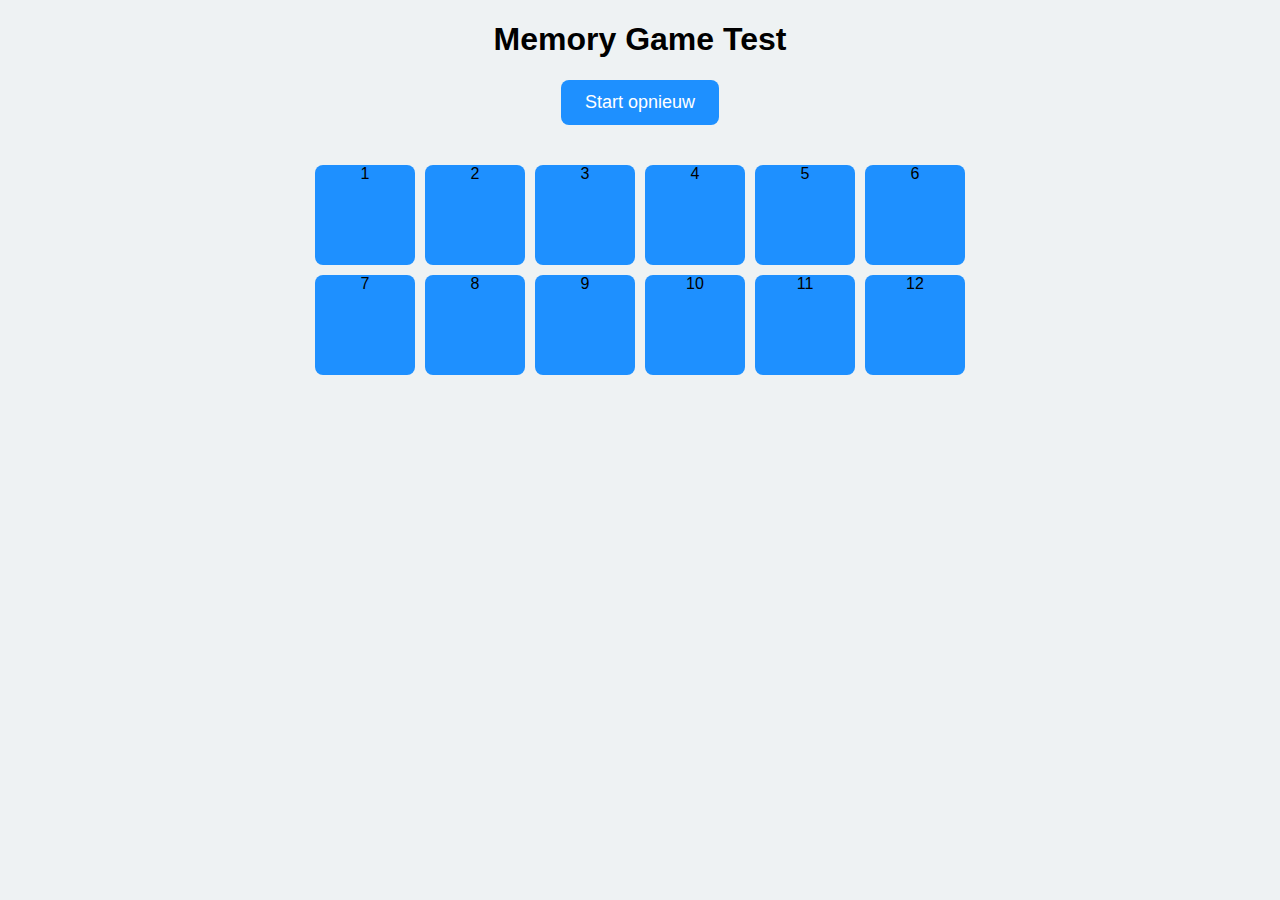
<file: test.html>
<!DOCTYPE html>
<html lang="nl">
<head>
  <meta charset="UTF-8">
  <title>Memory Game Test</title>
  <style>
    body {
      font-family: Arial, sans-serif;
      text-align: center;
      background: #eef2f3;
      margin: 20px;
    }
    #reset-button {
      padding: 12px 24px;
      font-size: 18px;
      background-color: #1e90ff;
      color: white;
      border: none;
      border-radius: 8px;
      margin-bottom: 20px;
      cursor: pointer;
    }
    #reset-button:hover {
      background-color: #0f69d1;
    }
    .board {
      display: grid;
      grid-template-columns: repeat(6, 100px);
      gap: 10px;
      justify-content: center;
      margin-top: 20px;
    }
    .card {
      width: 100px;
      height: 100px;
      background: #1e90ff;
      border-radius: 8px;
    }
  </style>
</head>
<body>
  <h1>Memory Game Test</h1>
  <button id="reset-button">Start opnieuw</button>
  <div id="game-board" class="board">
    <!-- kaarten verschijnen hier -->
  </div>

  <script>
    const board = document.getElementById("game-board");
    const resetButton = document.getElementById("reset-button");

    function initGame() {
      board.innerHTML = ""; // leegmaken
      for (let i = 1; i <= 12; i++) {
        const card = document.createElement("div");
        card.classList.add("card");
        card.textContent = i; // tijdelijke inhoud
        board.appendChild(card);
      }
    }

    resetButton.addEventListener("click", initGame);

    // start game
    initGame();
  </script>
</body>
</html>
</file>
